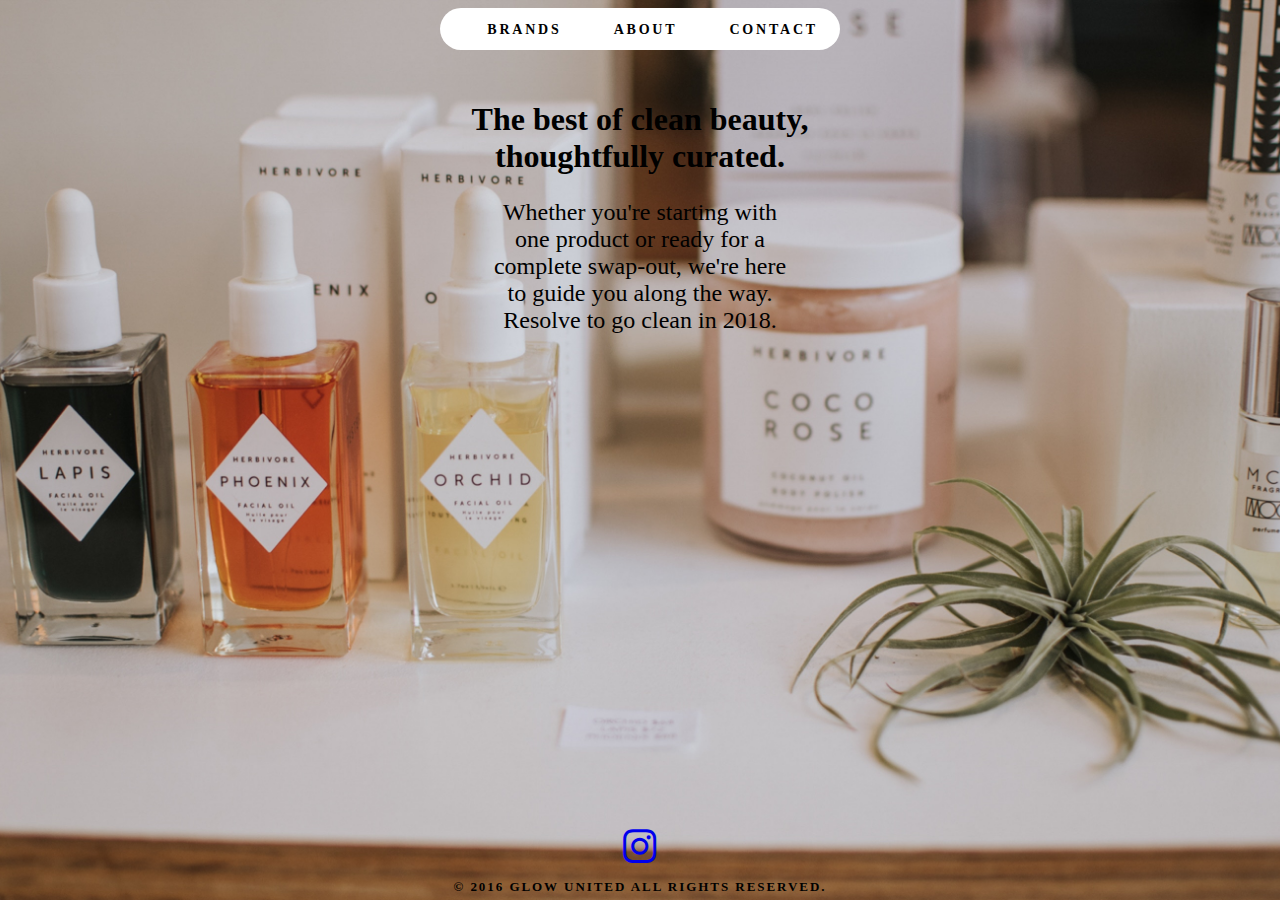
<file: index.html>
<!DOCTYPE html>
<html lang="en">

<head>
  <meta charset="UTF-8">
  <meta name="viewport" content="width=device-width, initial-scale=1.0">
  <meta http-equiv="X-UA-Compatible" content="ie=edge">
  <link rel="stylesheet" href="https://maxcdn.bootstrapcdn.com/font-awesome/4.7.0/css/font-awesome.min.css">
  <link rel="stylesheet" href="./styles/index.css">
  <title>Discover, Share & Review</title>
</head>

<body>

  <div class="container">

    <nav class="topnav">
      <a class="active" href="./index.html">Brands</a>
      <a href="./about.html">About</a>
      <a href="./contact.html">Contact</a>
    </nav>

    <main class="content">
      <div id="homepage-2018-1_header" class="content-header">
        <h1>The best of clean beauty, thoughtfully curated.</h1>
        <div class="leftPanel-body">
          <p>Whether you're starting with one product or ready for a complete swap-out, we're here to guide you along the way. Resolve to go clean in 2018.</p>
        </div>
      </div>
    </main>

    <footer class="footer-default">
      <!-- Add font awesome icons -->
      <p>
        <a class="fo-instagram" href="https://www.instagram.com/glowunited/">
          <i class="fa fa-instagram fa-3x"></i>
        </a>
      </p>
      <p>© 2016 Glow United All Rights Reserved.</p>
    </footer>

  </div>

</body>

</html>
</file>
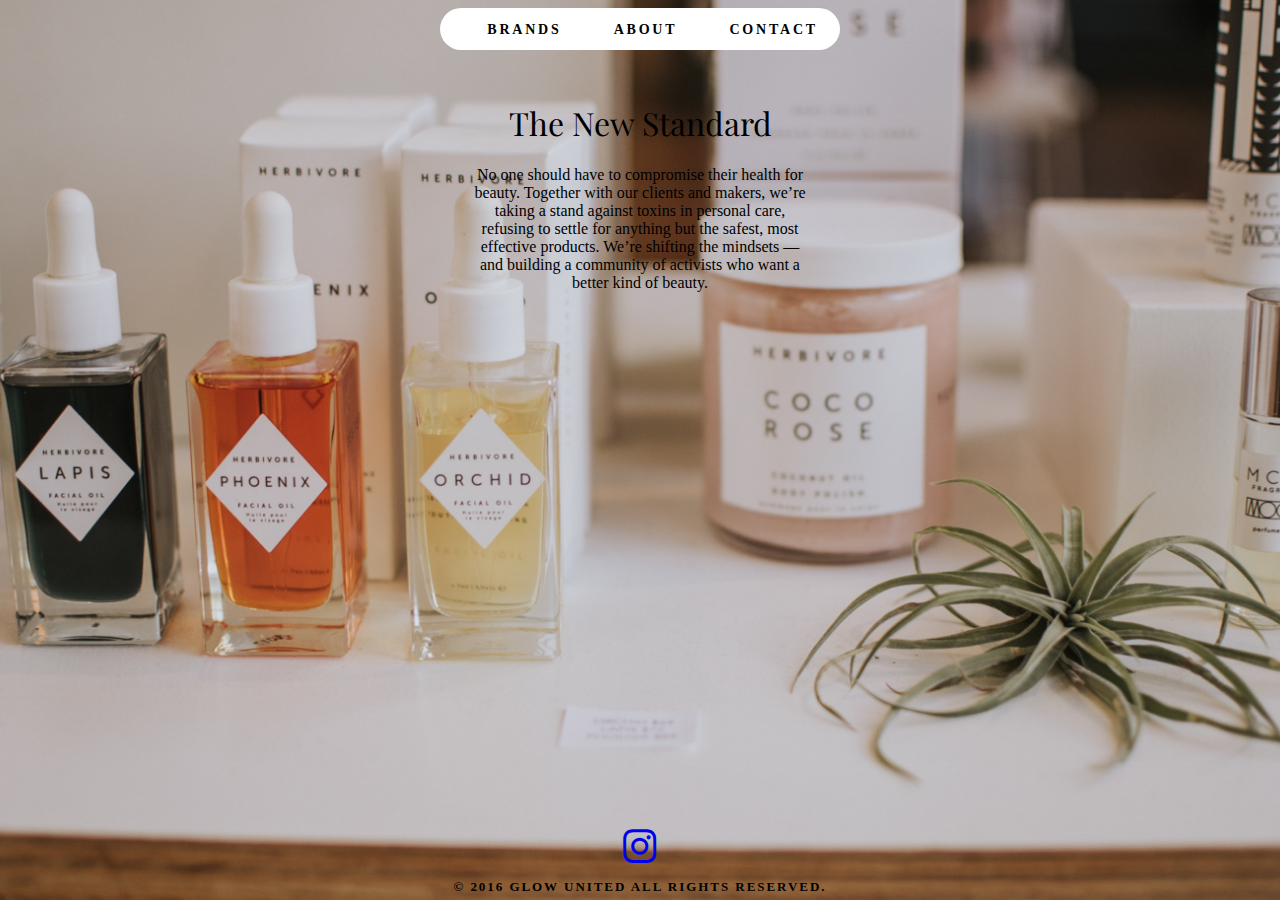
<file: about.html>
<!DOCTYPE html>
<html>

<head>
  <meta charset="UTF-8">
  <meta name="viewport" content="width=device-width, initial-scale=1.0">
  <meta http-equiv="X-UA-Compatible" content="ie=edge">
  <link rel="stylesheet" href="https://maxcdn.bootstrapcdn.com/font-awesome/4.7.0/css/font-awesome.min.css">
  <link rel="stylesheet" href="./styles/index.css">
  <title>About Us - Discover, Share & Review</title>
</head>

<body>
  <div class="container">

    <nav class="topnav">
      <a class="active" href="./index.html">Brands</a>
      <a href="./about.html">About</a>
      <a href="./contact.html">Contact</a>
    </nav>

    <main class="content">
      <h1 class="title">The New Standard</h1>

      <div class="body">
        No one should have to compromise their health for beauty. Together with our clients and makers, we’re taking a stand against toxins in personal care, refusing to settle for anything but the safest, most effective products. We’re shifting the mindsets
        — and building a community of activists who want a better kind of beauty.
      </div>
    </main>
    <footer class="footer-default">
      <!-- Add font awesome icons -->
      <p>
        <a class="fo-instagram" href="https://www.instagram.com/glowunited/">
             <i class="fa fa-instagram fa-3x"></i>
          </a>
      </p>
      <p>© 2016 Glow United All Rights Reserved.</p>
    </footer>
  </div>


</body>


</html>
</file>
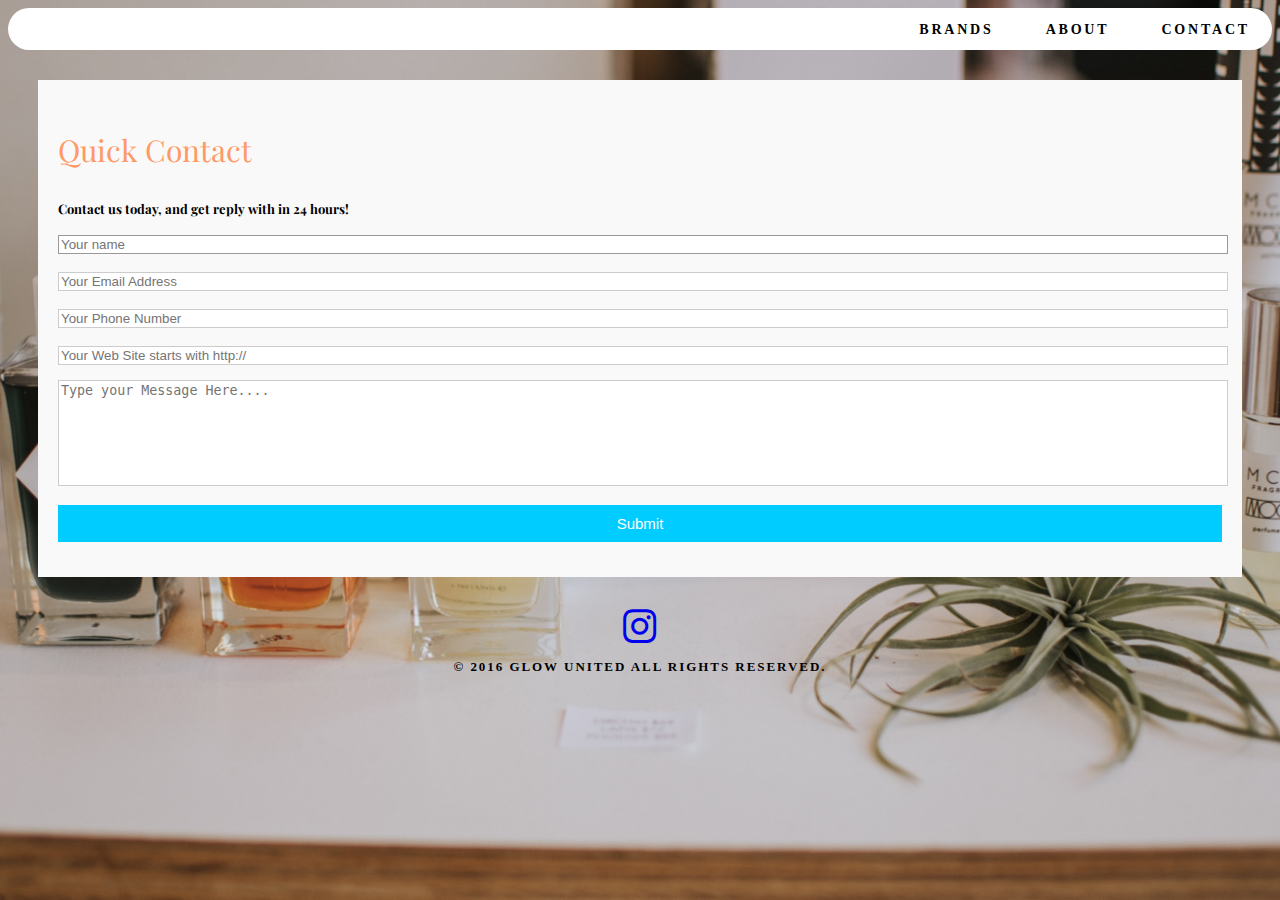
<file: contact.html>
<!DOCTYPE html>
<html>

<head>
  <meta charset="UTF-8">
  <meta name="viewport" content="width=device-width, initial-scale=1.0">
  <meta http-equiv="X-UA-Compatible" content="ie=edge">
  <link rel="stylesheet" href="https://maxcdn.bootstrapcdn.com/font-awesome/4.7.0/css/font-awesome.min.css">
  <link rel="stylesheet" href="./styles/index.css">
  <title>Contact - Discover, Share & Review</title>
</head>

<body class="contact-content">

  <div class="container-contact">
    <nav class="topnav">
      <a class="active" href="./index.html">Brands</a>
      <a href="./about.html">About</a>
      <a href="./contact.html">Contact</a>
    </nav>

    <main class="content">
      <form id="contact" action="" method="post">
        <h3>Quick Contact</h3>
        <h4>Contact us today, and get reply with in 24 hours!</h4>
        <fieldset>
          <input placeholder="Your name" type="text" tabindex="1" required autofocus>
        </fieldset>
        <fieldset>
          <input placeholder="Your Email Address" type="email" tabindex="2" required>
        </fieldset>
        <fieldset>
          <input placeholder="Your Phone Number" type="tel" tabindex="3" required>
        </fieldset>
        <fieldset>
          <input placeholder="Your Web Site starts with http://" type="url" tabindex="4" required>
        </fieldset>
        <fieldset>
          <textarea placeholder="Type your Message Here...." tabindex="5" required></textarea>
        </fieldset>
        <fieldset>
          <button name="submit" type="submit" id="contact-submit" data-submit="...Sending">Submit</button>
        </fieldset>
      </form>
    </main>
    <footer class="footer-default">
      <!-- Add font awesome icons -->
      <p>
        <a class="fo-instagram" href="https://www.instagram.com/glowunited/">
          <i class="fa fa-instagram fa-3x"></i>
        </a>
      </p>
      <p>© 2016 Glow United All Rights Reserved.</p>
    </footer>
  </div>
</body>

</html>
</file>
<file: styles/index.css>
@import url('https://fonts.googleapis.com/css?family=Playfair+Display');
.topnav {
  padding: 10px 20px 10px;
  border-radius: 30px;
  border: 2px solid transparent;
  white-space: nowrap;
  letter-spacing: 3em;
  text-align: right;
  background-color: white;
}

.topnav a {
  font-family: Nexa;
  font-weight: 700;
  letter-spacing: .2em;
  text-transform: uppercase;
  font-size: 14px;
  color: black;

}

.topnav a:link {
  text-decoration: none;
}

.topnav a:visited {
  text-decoration: none;
}

.topnav a:hover {
  border-bottom: 3px solid red;
}

.topnav a:active {
  text-decoration: underline;
}

body {
  background: url(../images/cosmetics.jpg) no-repeat center center fixed;
  -webkit-background-size: cover;
  -moz-background-size: cover;
  -o-background-size: cover;
  background-size: cover;
}

.leftPanel-body {
  font-size: 1.5em;
  margin: .67em;
}

.title {
  font-family: "Playfair Display", serif;
  font-weight: 400;
}

.footer-default {
  font-family: Nexa;
  font-weight: 700;
  text-transform: uppercase;
  letter-spacing: .15em;
  font-size: 13px;
}

.footer-default p {
  text-align: center;
}

/* sticky footer */

.content {
  flex: 1;
  margin: 30px;
}

.container {
  max-width: 400px;
  width: 100%;
  margin: 0 auto;
  position: relative;
  display: flex;
  min-height: 100vh;
  flex-direction: column;
  text-align: center;

}

#contact {
  font-family: "Playfair Display", serif;
  background: #F9F9F9;
  padding: 20px;
  margin: 20px 0;
}

#contact h3 {
  color: #F96;
  display: block;
  font-size: 30px;
  font-weight: 400;
}

#contact h4 {
  margin: 5px 0 15px;
  display: block;
  font-size: 13px;
}

fieldset {
  border: medium none !important;
  margin: 0 0 10px;
  min-width: 100%;
  padding: 0;
  width: 100%;
}

#contact input[type="text"], #contact input[type="email"], #contact input[type="tel"], #contact input[type="url"], #contact textarea {
  width: 100%;
  border: 1px solid #CCC;
  background: #FFF;
  margin: 0 0 5px;
  padding: 10px auto;
}

#contact input[type="text"]:hover, #contact input[type="email"]:hover, #contact input[type="tel"]:hover, #contact input[type="url"]:hover, #contact textarea:hover {
  -webkit-transition: border-color 0.3s ease-in-out;
  -moz-transition: border-color 0.3s ease-in-out;
  transition: border-color 0.3s ease-in-out;
  border: 1px solid #AAA;
}

#contact textarea {
  height: 100px;
  max-width: 100%;
  resize: none;
}

#contact button[type="submit"] {
  cursor: pointer;
  width: 100%;
  border: none;
  background: #0CF;
  color: #FFF;
  margin: 0 0 5px;
  padding: 10px;
  font-size: 15px;
}

#contact button[type="submit"]:hover {
  background: #09C;
  -webkit-transition: background 0.3s ease-in-out;
  -moz-transition: background 0.3s ease-in-out;
  transition: background-color 0.3s ease-in-out;
}

#contact button[type="submit"]:active {
  box-shadow: inset 0 1px 3px rgba(0, 0, 0, 0.5);
}

#contact input:focus, #contact textarea:focus {
  outline: 0;
  border: 1px solid #999;
}
</file>
